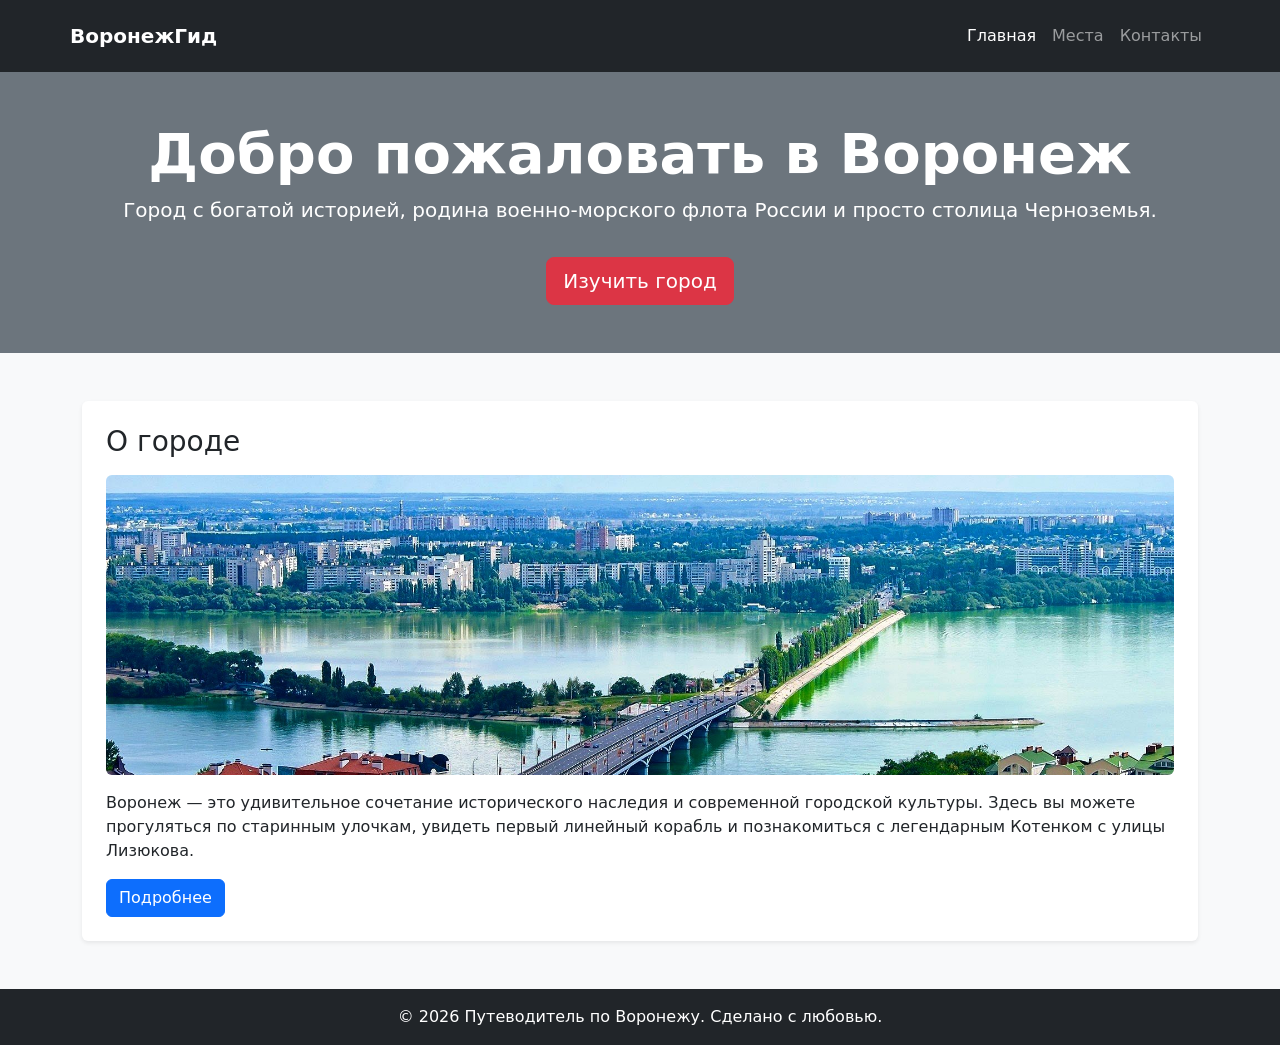
<file: index.html>
<!DOCTYPE html>
<html lang="ru">
<head>
  <meta charset="UTF-8">
  <meta name="viewport" content="width=device-width, initial-scale=1.0">
  <title>Воронеж — Колыбель русского флота</title>

  <link href="https://cdn.jsdelivr.net/npm/bootstrap@5.3.2/dist/css/bootstrap.min.css" rel="stylesheet">
  <link rel="stylesheet" href="css/style.css">
  <link href="https://fonts.googleapis.com/css2?family=Montserrat:wght@300;400;700&family=Playfair+Display:wght@700&display=swap" rel="stylesheet">

  <script src="script.js" defer></script>
</head>
<body class="bg-light">

<header class="bg-dark py-2">
  <nav class="navbar navbar-expand-lg navbar-dark container">
    <a class="navbar-brand fw-bold" href="index.html">ВоронежГид</a>
    <div class="navbar-nav ms-auto">
      <a class="nav-link active" href="index.html">Главная</a>
      <a class="nav-link" href="places.html">Места</a>
      <a class="nav-link" href="contact.html">Контакты</a>
    </div>
  </nav>
</header>

<section class="hero bg-secondary text-white text-center py-5">
  <div class="container">
    <h1 class="display-4 fw-bold">Добро пожаловать в Воронеж</h1>
    <p class="lead">Город с богатой историей, родина военно-морского флота России и просто столица Черноземья.</p>
    <a href="places.html" class="btn btn-danger btn-lg mt-3">Изучить город</a>
  </div>
</section>

<main class="container my-5">
  <section class="bg-white p-4 rounded shadow-sm">
    <h2 class="h3 mb-3">О городе</h2>
    <img src="img/hero.jpg" alt="Панорама Воронежа" class="img-fluid rounded mb-3 page-img">
    <p class="mb-0">Воронеж — это удивительное сочетание исторического наследия и современной городской культуры. Здесь вы можете прогуляться по старинным улочкам, увидеть первый линейный корабль и познакомиться с легендарным Котенком с улицы Лизюкова.</p>


    <button id="showMore" class="btn btn-primary mt-3">Подробнее</button>
    <p id="moreText" class="d-none mt-3 text-secondary">Воронеж был основан в 1586 году по указу царя Фёдора Иоанновича как деревянная крепость для защиты южных рубежей Русского государства от набегов крымских и ногайских татар. Строительством крепости руководил первый воронежский воевода — воевода Семён Фёдорович Сабуров.</p>
  </section>
</main>

<footer class="bg-dark text-white text-center py-3 mt-auto">
  <p class="mb-0">© 2026 Путеводитель по Воронежу. Сделано с любовью.</p>
</footer>


<script src="https://cdn.jsdelivr.net/npm/bootstrap@5.3.2/dist/js/bootstrap.bundle.min.js"></script>
</body>
</html>
</file>
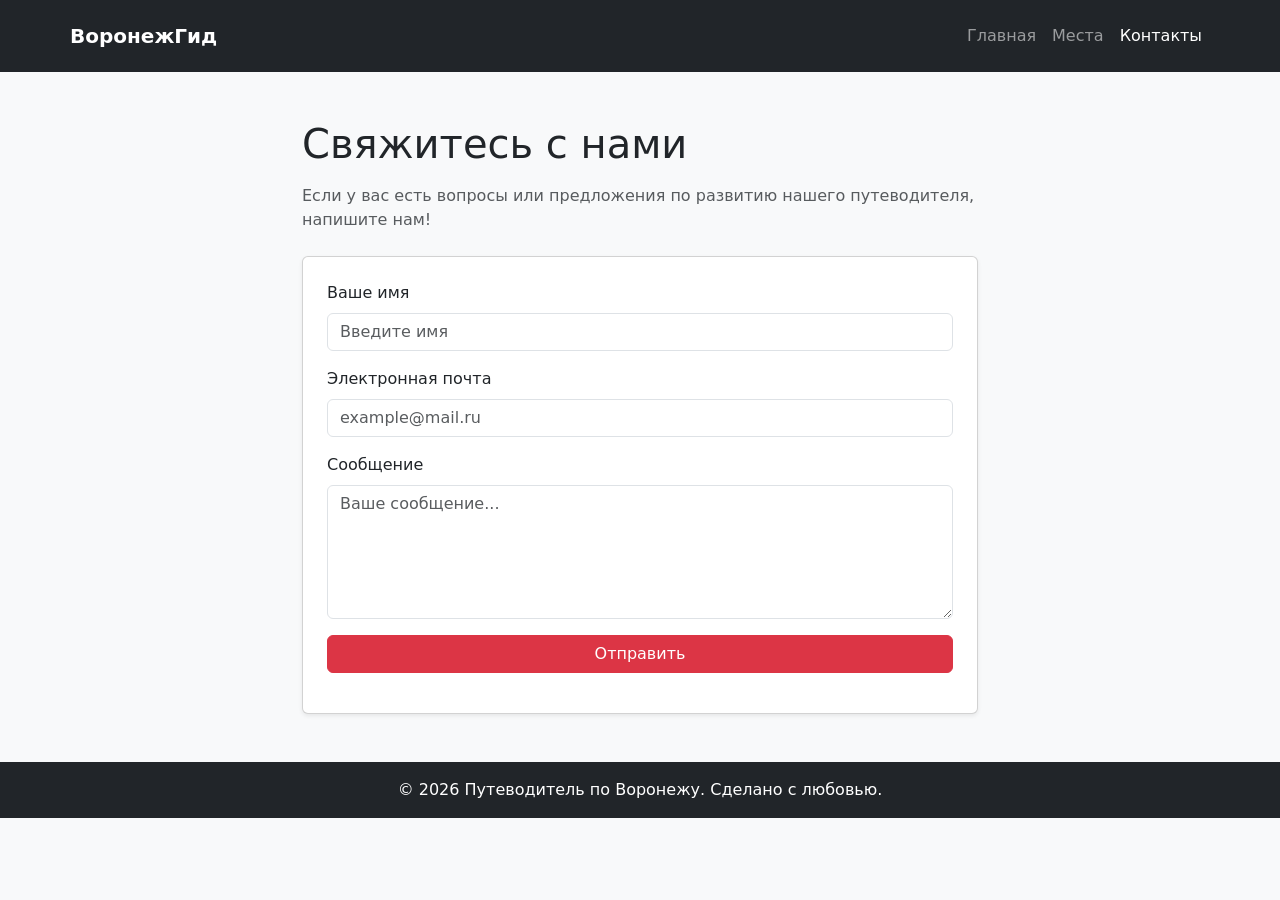
<file: contact.html>
<!DOCTYPE html>
<html lang="ru">
<head>
  <meta charset="UTF-8">
  <meta name="viewport" content="width=device-width, initial-scale=1.0">
  <title>Связаться с нами</title>

  <link href="https://cdn.jsdelivr.net/npm/bootstrap@5.3.2/dist/css/bootstrap.min.css" rel="stylesheet">
  <link rel="stylesheet" href="css/style.css">
  <link href="https://fonts.googleapis.com/css2?family=Montserrat:wght@300;400;700&family=Playfair+Display:wght@700&display=swap" rel="stylesheet">

  <script src="script.js" defer></script>
</head>
<body class="bg-light">

<header class="bg-dark py-2">
  <nav class="navbar navbar-expand-lg navbar-dark container">
    <a class="navbar-brand fw-bold" href="index.html">ВоронежГид</a>
    <div class="navbar-nav ms-auto">
      <a class="nav-link" href="index.html">Главная</a>
      <a class="nav-link" href="places.html">Места</a>
      <a class="nav-link active" href="contact.html">Контакты</a>
    </div>
  </nav>
</header>

<main class="container my-5" style="max-width: 700px;">
  <h1 class="mb-3">Свяжитесь с нами</h1>
  <p class="text-muted mb-4">Если у вас есть вопросы или предложения по развитию нашего путеводителя, напишите нам!</p>

  <form id="contactForm" class="card p-4 shadow-sm">
    <div class="mb-3">
      <label for="name" class="form-label">Ваше имя</label>
      <input type="text" class="form-control" id="name" placeholder="Введите имя">
    </div>
    <div class="mb-3">
      <label for="email" class="form-label">Электронная почта</label>
      <input type="email" class="form-control" id="email" placeholder="example@mail.ru">
    </div>
    <div class="mb-3">
      <label for="message" class="form-label">Сообщение</label>
      <textarea class="form-control" id="message" rows="5" placeholder="Ваше сообщение..."></textarea>
    </div>
    <button type="submit" class="btn btn-danger">Отправить</button>

    <p id="formMessage" class="mt-3 mb-0"></p>
  </form>
</main>

<footer class="bg-dark text-white text-center py-3 mt-auto">
  <p class="mb-0">© 2026 Путеводитель по Воронежу. Сделано с любовью.</p>
</footer>

<script src="https://cdn.jsdelivr.net/npm/bootstrap@5.3.2/dist/js/bootstrap.bundle.min.js"></script>
</body>
</html>
</file>
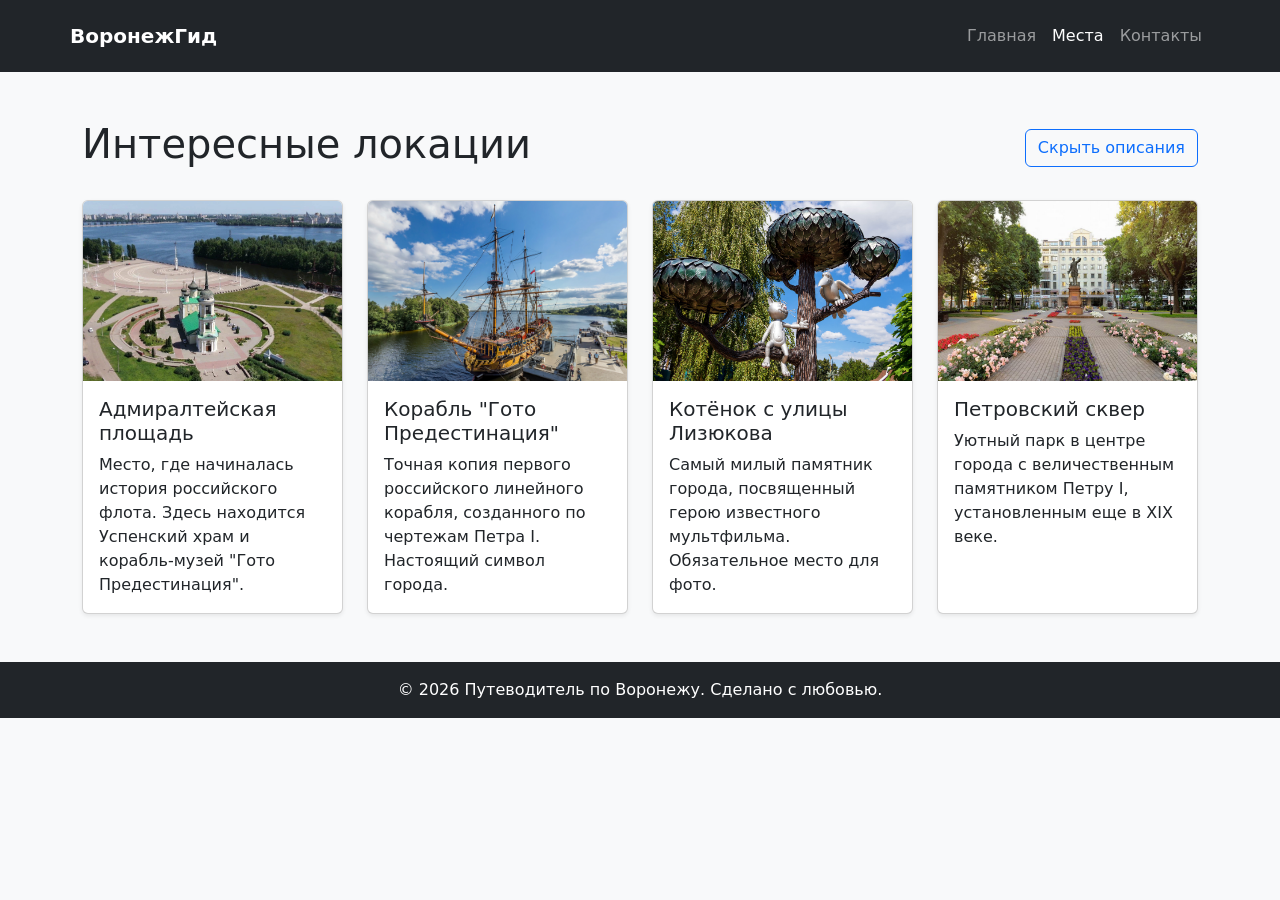
<file: places.html>
<!DOCTYPE html>
<html lang="ru">
<head>
  <meta charset="UTF-8">
  <meta name="viewport" content="width=device-width, initial-scale=1.0">
  <title>Достопримечательности Воронежа</title>
  <!-- Bootstrap 5 CSS -->
  <link href="https://cdn.jsdelivr.net/npm/bootstrap@5.3.2/dist/css/bootstrap.min.css" rel="stylesheet">
  <link rel="stylesheet" href="css/style.css">
  <link href="https://fonts.googleapis.com/css2?family=Montserrat:wght@300;400;700&family=Playfair+Display:wght@700&display=swap" rel="stylesheet">
  <script src="script.js" defer></script>
</head>
<body class="bg-light">

<header class="bg-dark py-2">
  <nav class="navbar navbar-expand-lg navbar-dark container">
    <a class="navbar-brand fw-bold" href="index.html">ВоронежГид</a>
    <div class="navbar-nav ms-auto">
      <a class="nav-link" href="index.html">Главная</a>
      <a class="nav-link active" href="places.html">Места</a>
      <a class="nav-link" href="contact.html">Контакты</a>
    </div>
  </nav>
</header>

<main class="container my-5">
  <div class="d-flex justify-content-between align-items-center mb-4">
    <h1>Интересные локации</h1>
    <button id="filterBtn" class="btn btn-outline-primary">Скрыть описания</button>
  </div>

  <div class="row g-4" id="placesContainer">
    <div class="col-12 col-md-6 col-lg-3">
      <article class="card h-100 shadow-sm project-card">
        <img src="img/admiral.jpg" class="card-img-top" alt="Адмиралтейская площадь">
        <div class="card-body d-flex flex-column">
          <h5 class="card-title">Адмиралтейская площадь</h5>
          <p class="card-text place-desc">Место, где начиналась история российского флота. Здесь находится Успенский храм и корабль-музей "Гото Предестинация".</p>
        </div>
      </article>
    </div>

    <div class="col-12 col-md-6 col-lg-3">
      <article class="card h-100 shadow-sm project-card">
        <img src="img/ship.jpg" class="card-img-top" alt="Корабль Гото Предестинация">
        <div class="card-body d-flex flex-column">
          <h5 class="card-title">Корабль "Гото Предестинация"</h5>
          <p class="card-text place-desc">Точная копия первого российского линейного корабля, созданного по чертежам Петра I. Настоящий символ города.</p>
        </div>
      </article>
    </div>

    <div class="col-12 col-md-6 col-lg-3">
      <article class="card h-100 shadow-sm project-card">
        <img src="img/kitten.jpg" class="card-img-top" alt="Котёнок с улицы Лизюкова">
        <div class="card-body d-flex flex-column">
          <h5 class="card-title">Котёнок с улицы Лизюкова</h5>
          <p class="card-text place-desc">Самый милый памятник города, посвященный герою известного мультфильма. Обязательное место для фото.</p>
        </div>
      </article>
    </div>

    <div class="col-12 col-md-6 col-lg-3">
      <article class="card h-100 shadow-sm project-card">
        <img src="img/park.jpg" class="card-img-top" alt="Петровский сквер">
        <div class="card-body d-flex flex-column">
          <h5 class="card-title">Петровский сквер</h5>
          <p class="card-text place-desc">Уютный парк в центре города с величественным памятником Петру I, установленным еще в XIX веке.</p>
        </div>
      </article>
    </div>
  </div>
</main>

<footer class="bg-dark text-white text-center py-3 mt-auto">
  <p class="mb-0">© 2026 Путеводитель по Воронежу. Сделано с любовью.</p>
</footer>

<script src="https://cdn.jsdelivr.net/npm/bootstrap@5.3.2/dist/js/bootstrap.bundle.min.js"></script>
</body>
</html>
</file>
<file: css/style.css>
* {
  box-sizing: border-box;
}

.page-img {
  width: 100%;
  height: 300px;
  object-fit: cover;
}

.card-img-top {
  height: 180px;
  object-fit: cover;
}

.project-card {
  transition: transform 0.2s ease, box-shadow 0.2s ease;
}

.project-card:hover {
  transform: translateY(-4px);
  box-shadow: 0 8px 16px rgba(0, 0, 0, 0.15) !important;
}
</file>
